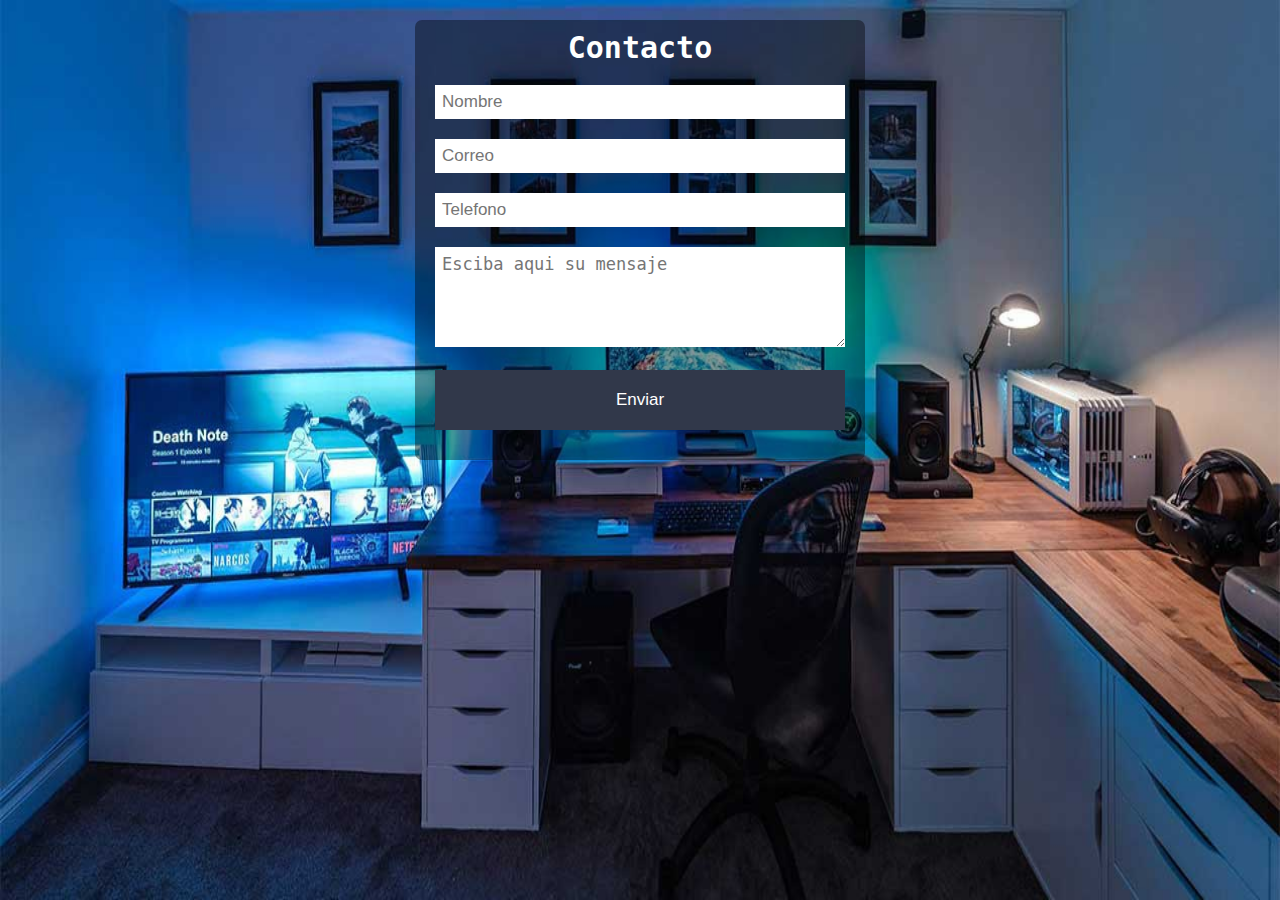
<file: index.html>
<!DOCTYPE html>
<html lang="es">

    <head>
        <title> Contacto</title>
        <meta charset="UTF-8">
        <link rel="stylesheet" href="estilos.css">
    </head>

    <body>
        <form action="enviar-prueba.php" method="POST">
            <h2>Contacto</h2>
            <input type="text" name="nombre" placeholder="Nombre" required>
            <input type="text" name="correo" placeholder="Correo" required>
            <input type="text" name="telefono" placeholder="Telefono" required>
            <textarea name="mensaje" placeholder="Esciba aqui su mensaje" required></textarea>

            <input type="submit" value="Enviar" id="boton">
        </form>
    </body>

</html>
</file>
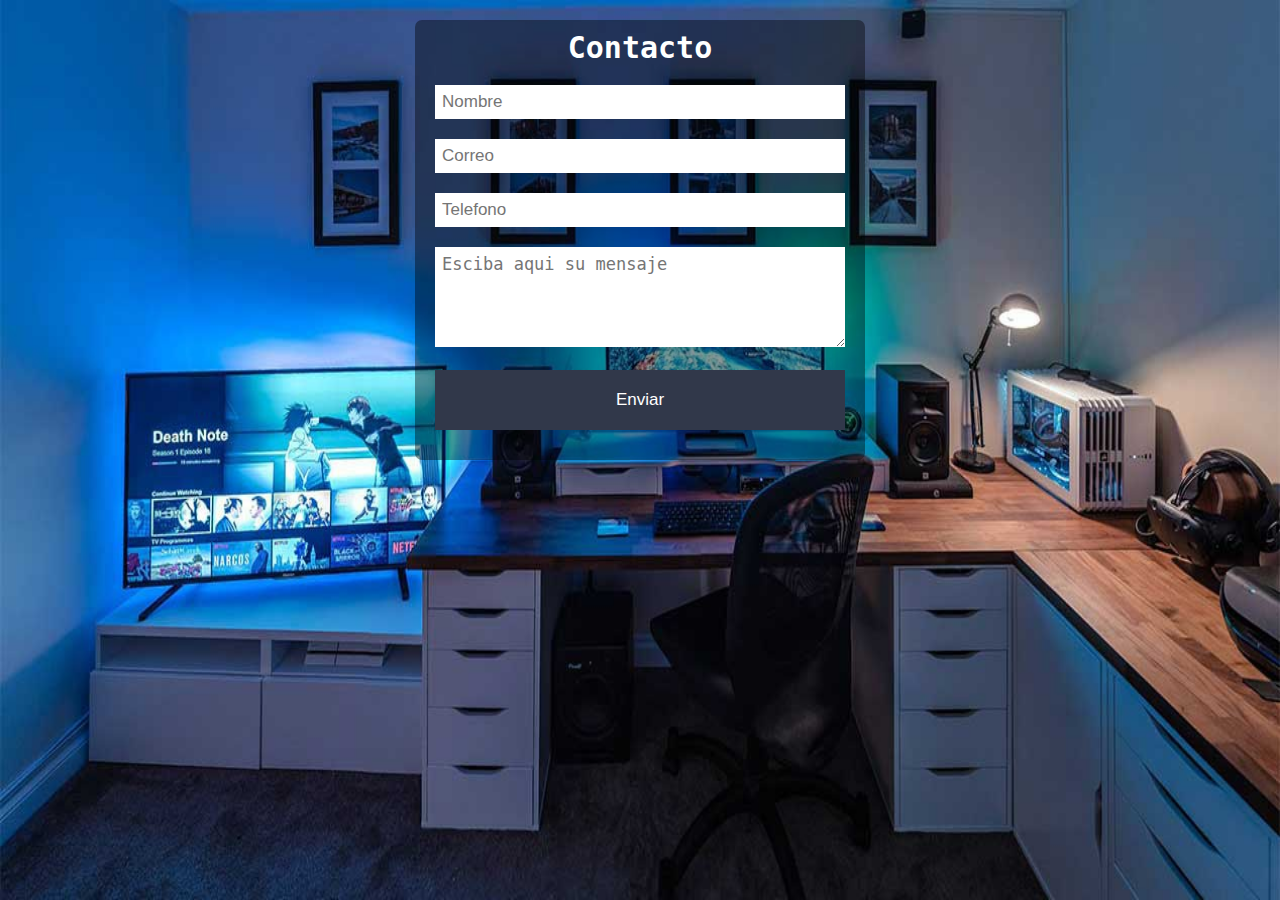
<file: index-html.html>
<!DOCTYPE html>
<html lang="es">

    <head>
        <title> Contacto</title>
        <meta charset="UTF-8">
        <link rel="stylesheet" href="estilos.css">
    </head>

    <body>
        <form action="enviar-prueba.php" method="POST">
            <h2>Contacto</h2>
            <input type="text" name="nombre" placeholder="Nombre" required>
            <input type="text" name="correo" placeholder="Correo" required>
            <input type="text" name="telefono" placeholder="Telefono" required>
            <textarea name="mensaje" placeholder="Esciba aqui su mensaje" required></textarea>

            <input type="submit" value="Enviar" id="boton">
        </form>
    </body>

</html>
</file>
<file: estilos.css>
body{
    background-image: url(salon.jpg);
    background-size: 100vw 100vh;
    background-attachment: fixed;
    margin: 0;
    font-family: monospace;
}

form{
    width: 450px;
    margin: auto;
    background: rgba(0, 0, 0, 0.4);
    padding: 10px 20px;
    box-sizing: border-box;
    margin-top: 20px;
    border-radius: 7px;
}

h2{
    color: #fff;
    text-align: center;
    margin: 0;
    font-size: 30px;
    margin-bottom: 20px;
}

input,textarea{
    width: 100%;
    margin-bottom: 20px;
    padding: 7px;
    box-sizing: border-box;
    font-size: 17px;
    border: none;
}

textarea{
    min-height: 100px;
    max-height: 200px;
    min-width: 100%; 
    max-width: 100%; 

    
}

#boton{
    background: #31384a;
    color: #fff;
    padding: 20px;
}
#boton:hover{
    cursor: pointer;
}

@media(max-width:480px){
    form{
        width: 100%;
    }
}

h1{
    text-align: center;
    color: #fff;
    font-size: 40px;
    background: rgba(0, 0, 0, 0.4);
    margin-top: 20PX;
}
</file>
